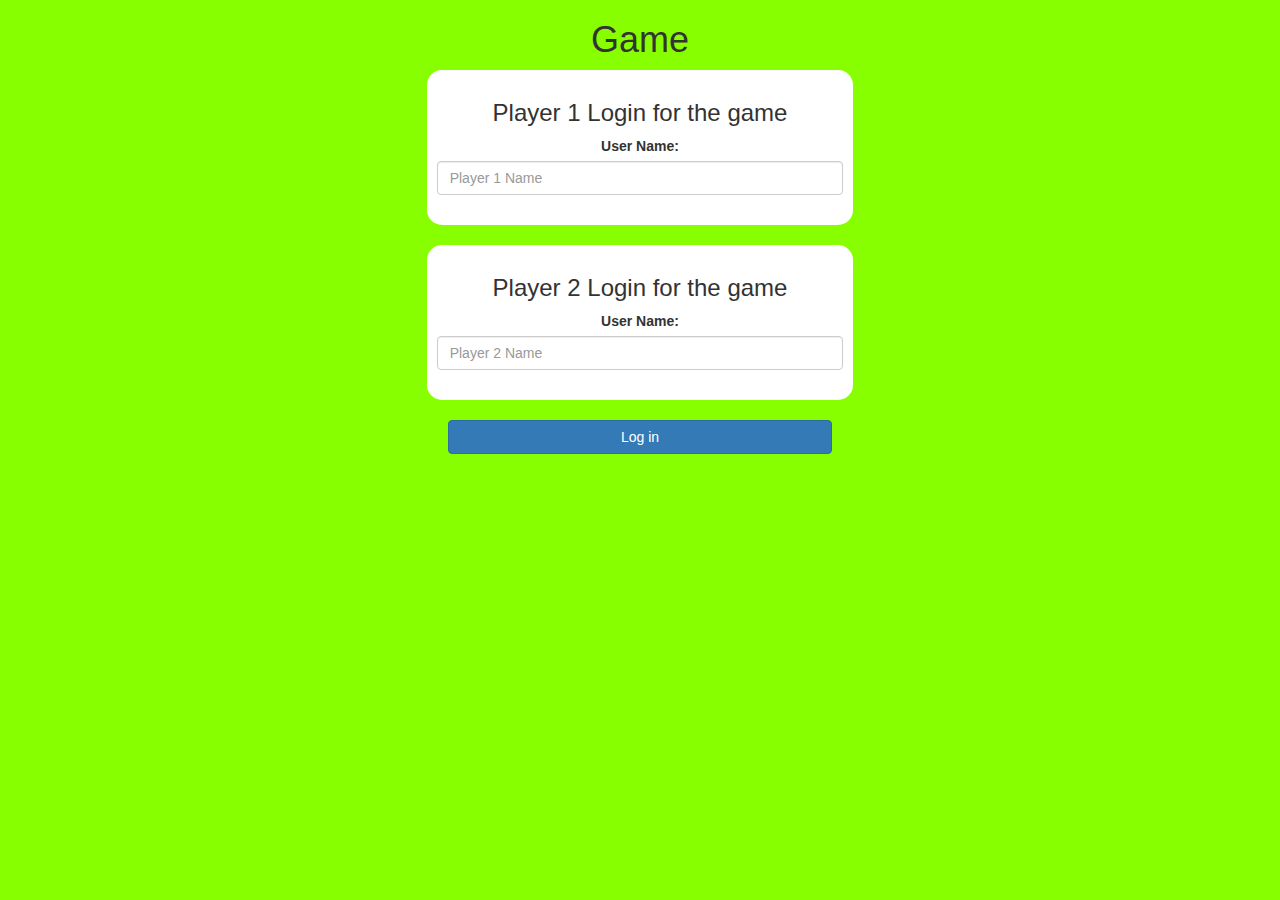
<file: index.html>
<!DOCTYPE html>
<html>
<head>
	<title><b>Play the Game!</b></title>

<meta name="viewport" content="width=device-width, initial-scale=1">
<link rel="stylesheet" href="https://maxcdn.bootstrapcdn.com/bootstrap/3.4.0/css/bootstrap.min.css">
<script src="https://ajax.googleapis.com/ajax/libs/jquery/3.4.1/jquery.min.js"></script>
<script src="https://maxcdn.bootstrapcdn.com/bootstrap/3.4.0/js/bootstrap.min.js"></script>

<link rel="stylesheet" type="text/css" href="style.css">

<script src="login.js"></script>
</head>
<body>
	<center>
		<h1>Game</h1>
	
	<div class="col-lg-4 col-sm-8 col-xs-11 login_div1">
		<h3 >Player 1 Login for the game</h3>
		<label >User Name:</label>
		 <input type="text" id="player1_name_input" class="form-control" placeholder="Player 1 Name">
		 <br>
	</div>
<br>
	<div class="col-lg-4 col-sm-8 col-xs-11 login_div2">
		<h3 >Player 2 Login for the game</h3>
		  <label >User Name:</label>
		 <input type="text" id="player2_name_input" class="form-control" placeholder="Player 2 Name">
		<br>
	</div>
	<br>
		<button style="width:30%" class="btn btn-primary" onclick="addUser()">Log in</button>
		</center>

</body>
</html>
</file>
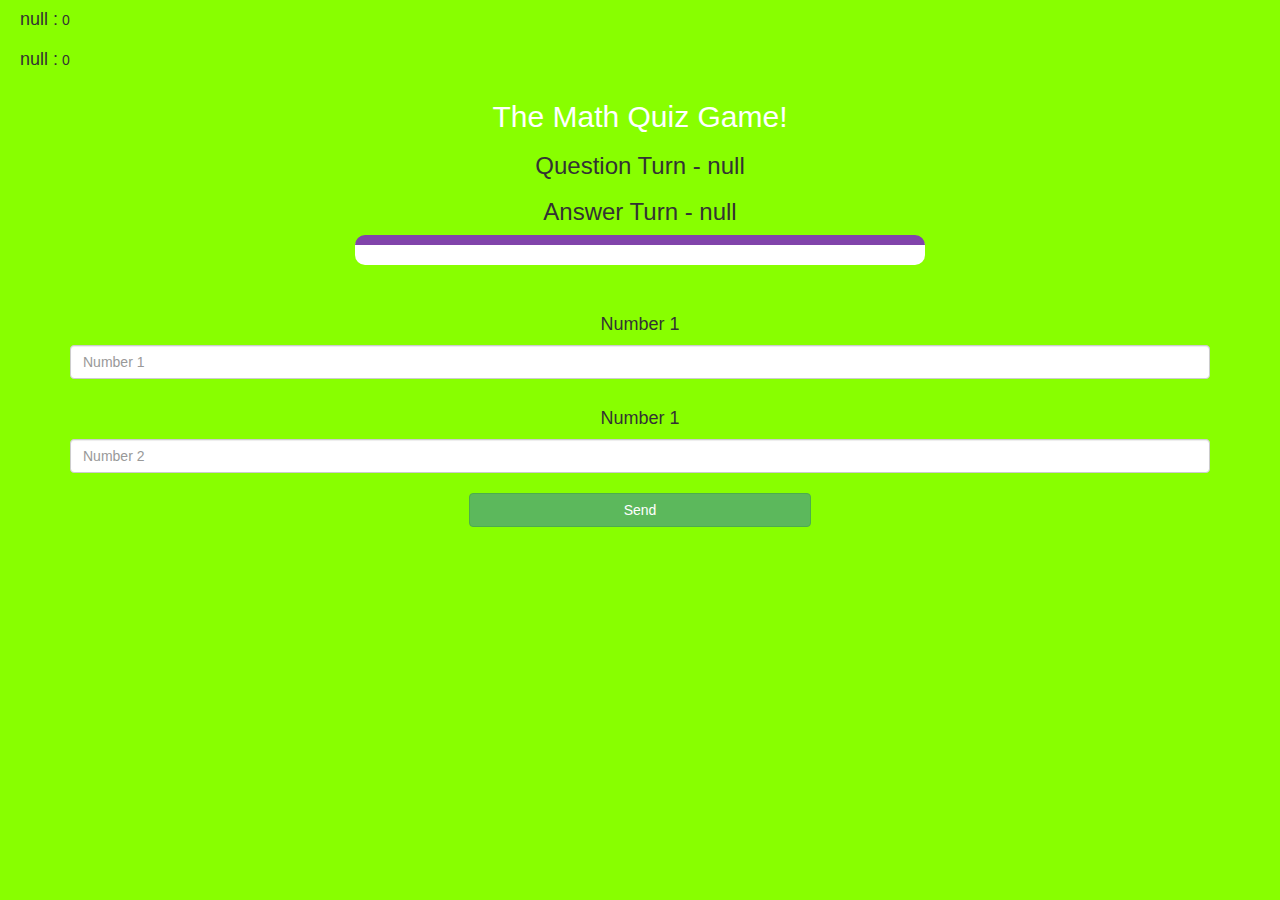
<file: quiz.html>
<!DOCTYPE html>
<html>
<head>
	<title><b>The Math Quiz Game!</b></title>

<meta name="viewport" content="width=device-width, initial-scale=1">
<link rel="stylesheet" href="https://maxcdn.bootstrapcdn.com/bootstrap/3.4.0/css/bootstrap.min.css">
<script src="https://ajax.googleapis.com/ajax/libs/jquery/3.4.1/jquery.min.js"></script>
<script src="https://maxcdn.bootstrapcdn.com/bootstrap/3.4.0/js/bootstrap.min.js"></script>

<link rel="stylesheet" type="text/css" href="style.css">
</head>
<body>
    <h4 id = "player1_name"></h4> <span id = "player1_score"></span>
    <br>
    <h4 id = "player2_name"></h4> <span id = "player2_score"></span> 



    <div class="container">
        <center>
            <h2 style="color: white;">The Math Quiz Game!</h2>
            <h3 id="player_question"></h3>
            <h3 id="player_answer"></h3>
            <div id="output" class="col-lg-6"> </div>
            <br>
            <br>
            <h4>Number 1</h4>
            <input type="text" id="number1" class="form-control" placeholder="Number 1">
            <br>
            <h4>Number 1</h4>
            <input type="text" id="number2" class="form-control" placeholder="Number 2">
            <br>
            <button onclick="send()" class="btn btn-success" style="width: 30%;">Send</button>
        </center>
    </div>
<script src = "quiz.js"></script>  
</body>
</html>
</file>
<file: style.css>
body
{
	background: rgb(136, 255, 0);
}

	.login_div1 , .login_div2
	{
		background: white;
		padding: 10px;
		float: none;
		border-radius: 15px;
	}


#player1_name , #player2_name
{
	display: inline-block;
	margin-left: 20px;
}
#word
{
	width: 60%;
}
#word_display
{
	letter-spacing: 5px;
}
#output
{
background: white;
border-radius: 10px;
border-top: 10px solid #8144aa;
padding: 10px;
float: none;
text-align: left;
}
</file>
